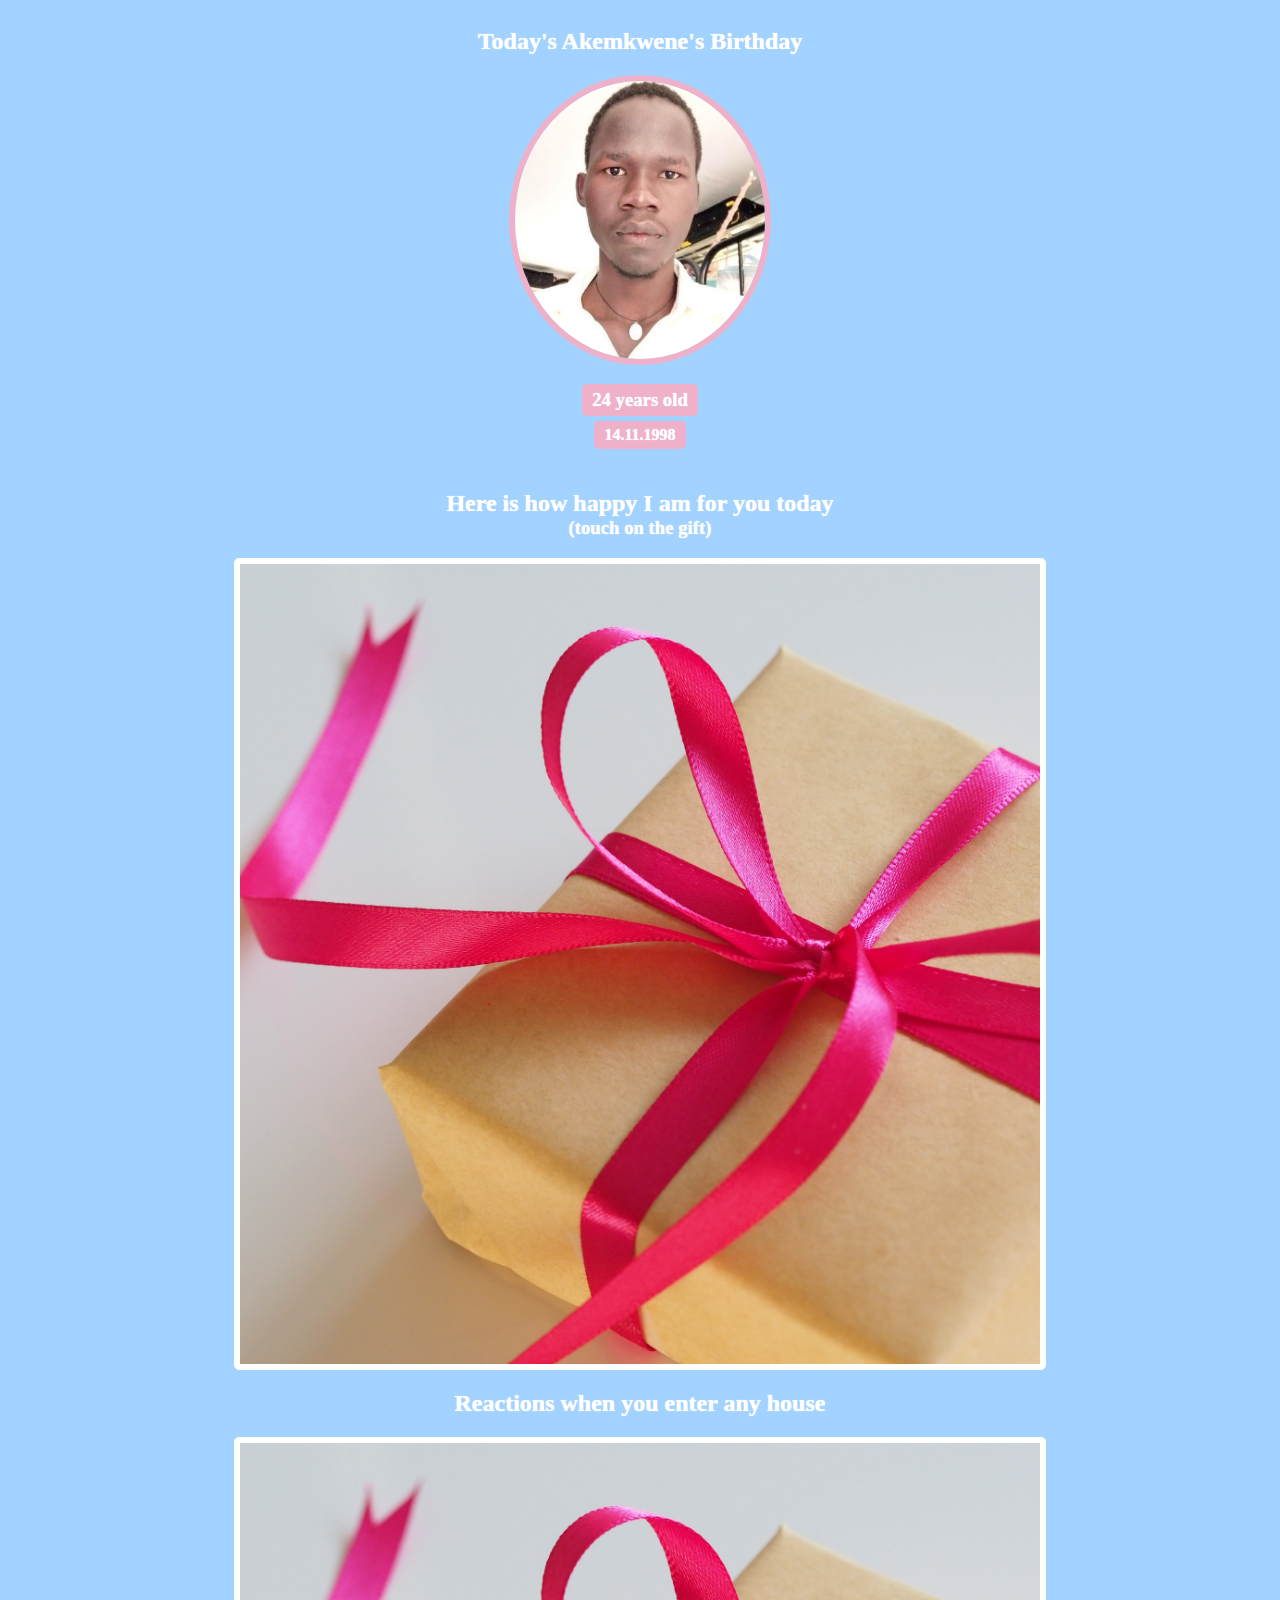
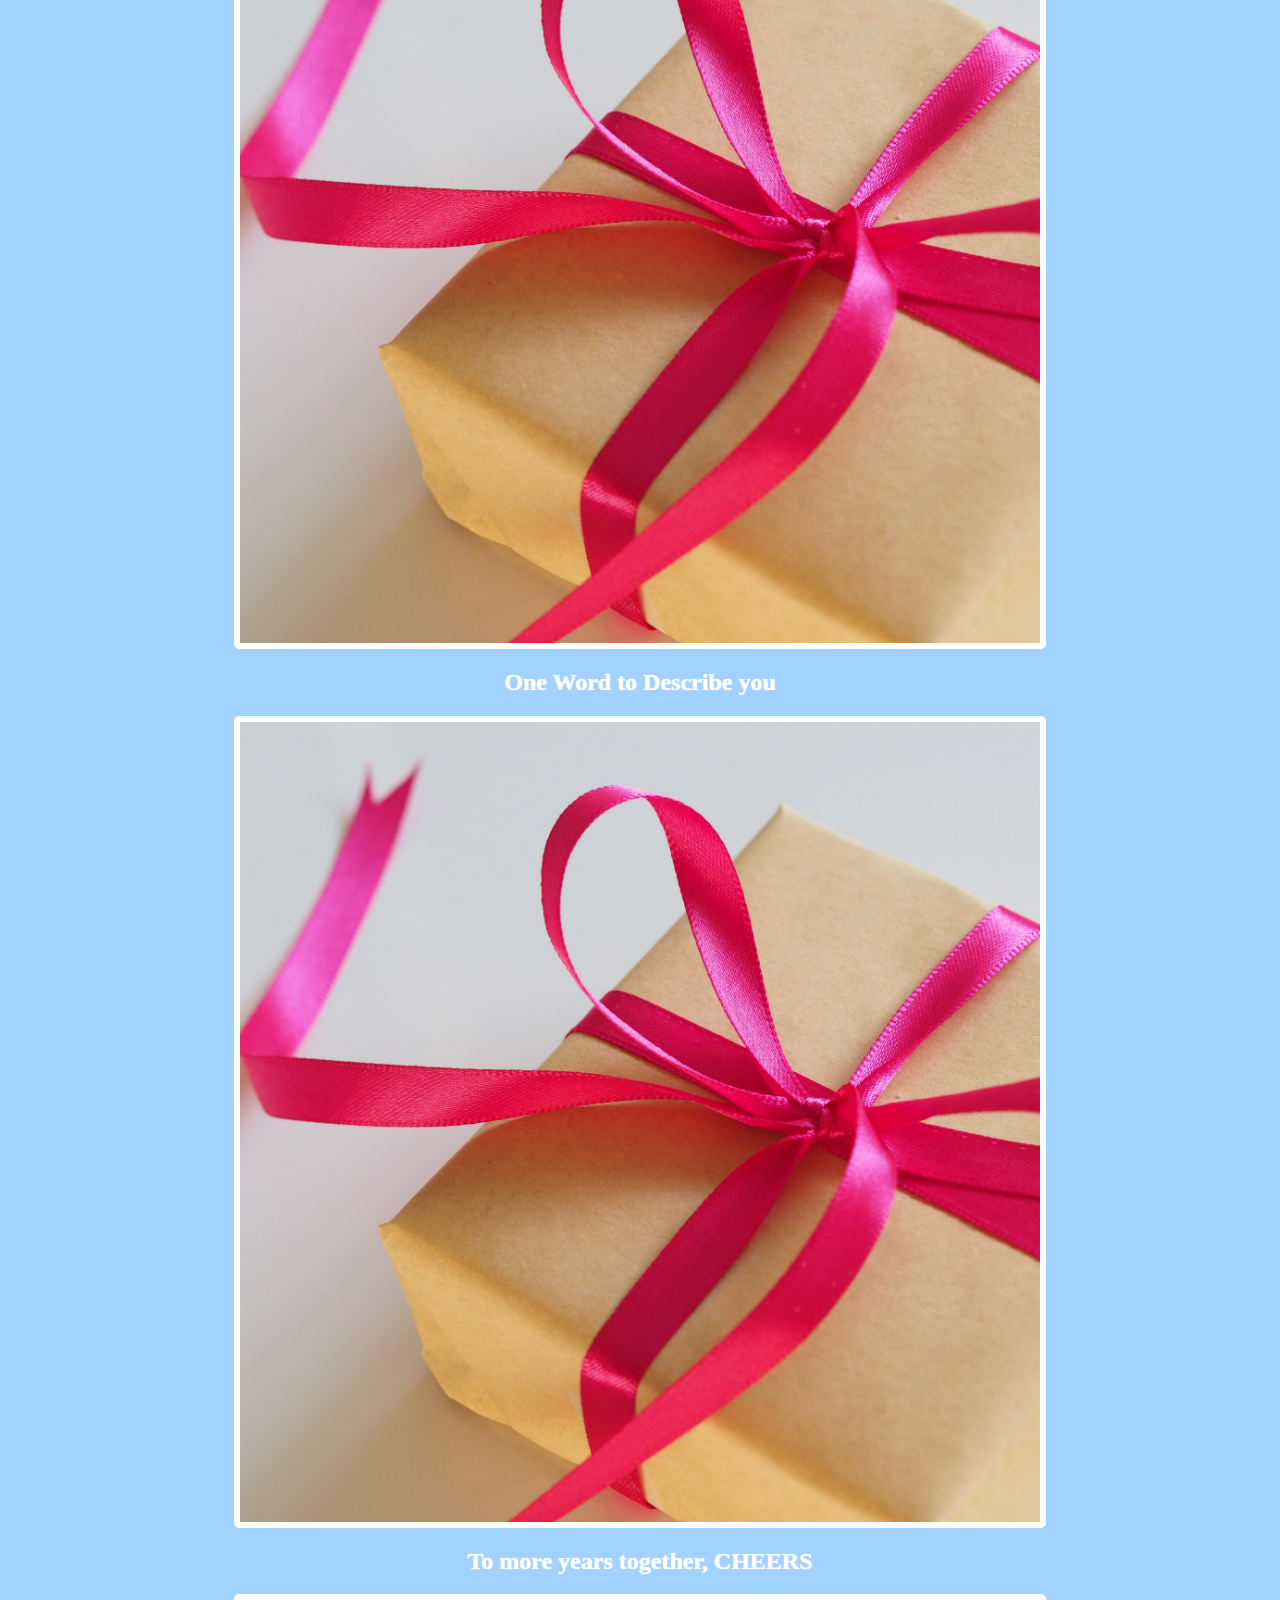
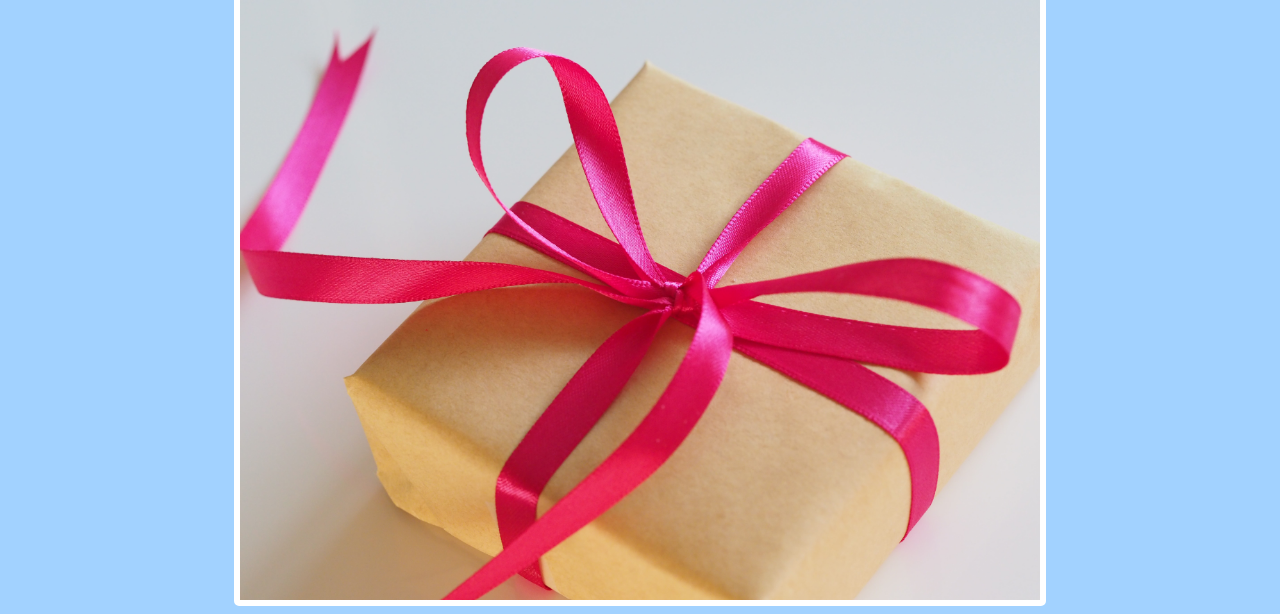
<file: index.html>
<!DOCTYPE html>
<html>
<head>
<title>Akemkwene</title>
<link rel="stylesheet" href="Birthday.css"  >
</head>
<body>
   <div class="header" >
      <h2>Today's Akemkwene's Birthday</h2>
      <img 
       src="Akem.jpg" 
       alt="Akemkwene showing off his beards" 
       id="ff-img" 
      >
      <h3 id="bd-age" class="dates" >24 years old</h3>
      <h4 id="bd-year" class="dates"  >14.11.1998</h4>
   </div>
   <div class="gift-section" >
       <h2 class="gift-title" id="gift-t" >Here is how happy I am for you today</h2>
       <h3 class="gift-hint" >(touch on the gift)</h3>
        <div class="bd-gift" id="bd-happy" ></div>
   </div>
   <div class="gift-section" >
       <h2 class="gift-title">Reactions when you enter any house</h2>
        <div class="bd-gift" id="bd-hot" ></div>
   </div>
   <div class="gift-section" >
       <h2 class="gift-title">One Word to Describe you</h2>
        <div class="bd-gift" id="bd-gen" ></div>
   </div>
   <div class="gift-section" >
       <h2 class="gift-title">To more years together, CHEERS</h2>
        <div class="bd-gift" id="bd-cheers" ></div>
   </div>
</body>
</html>
</file>
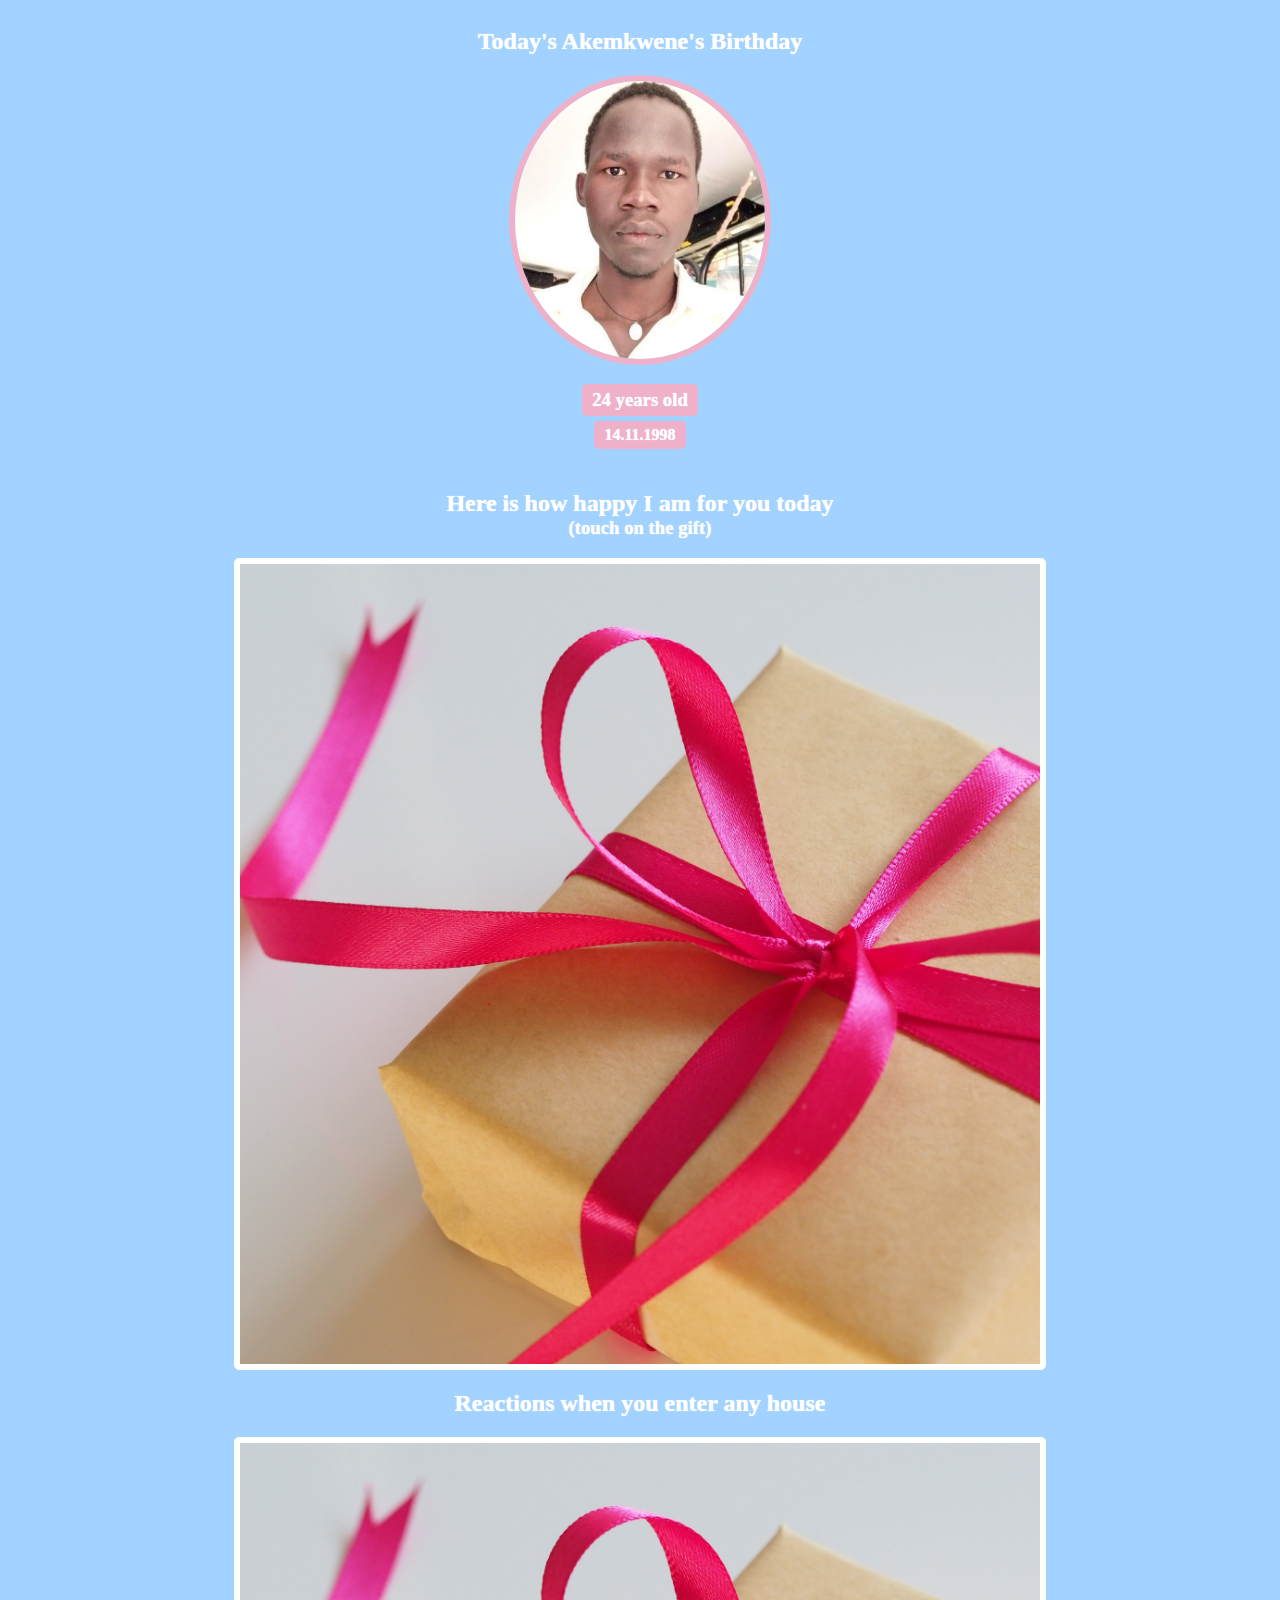
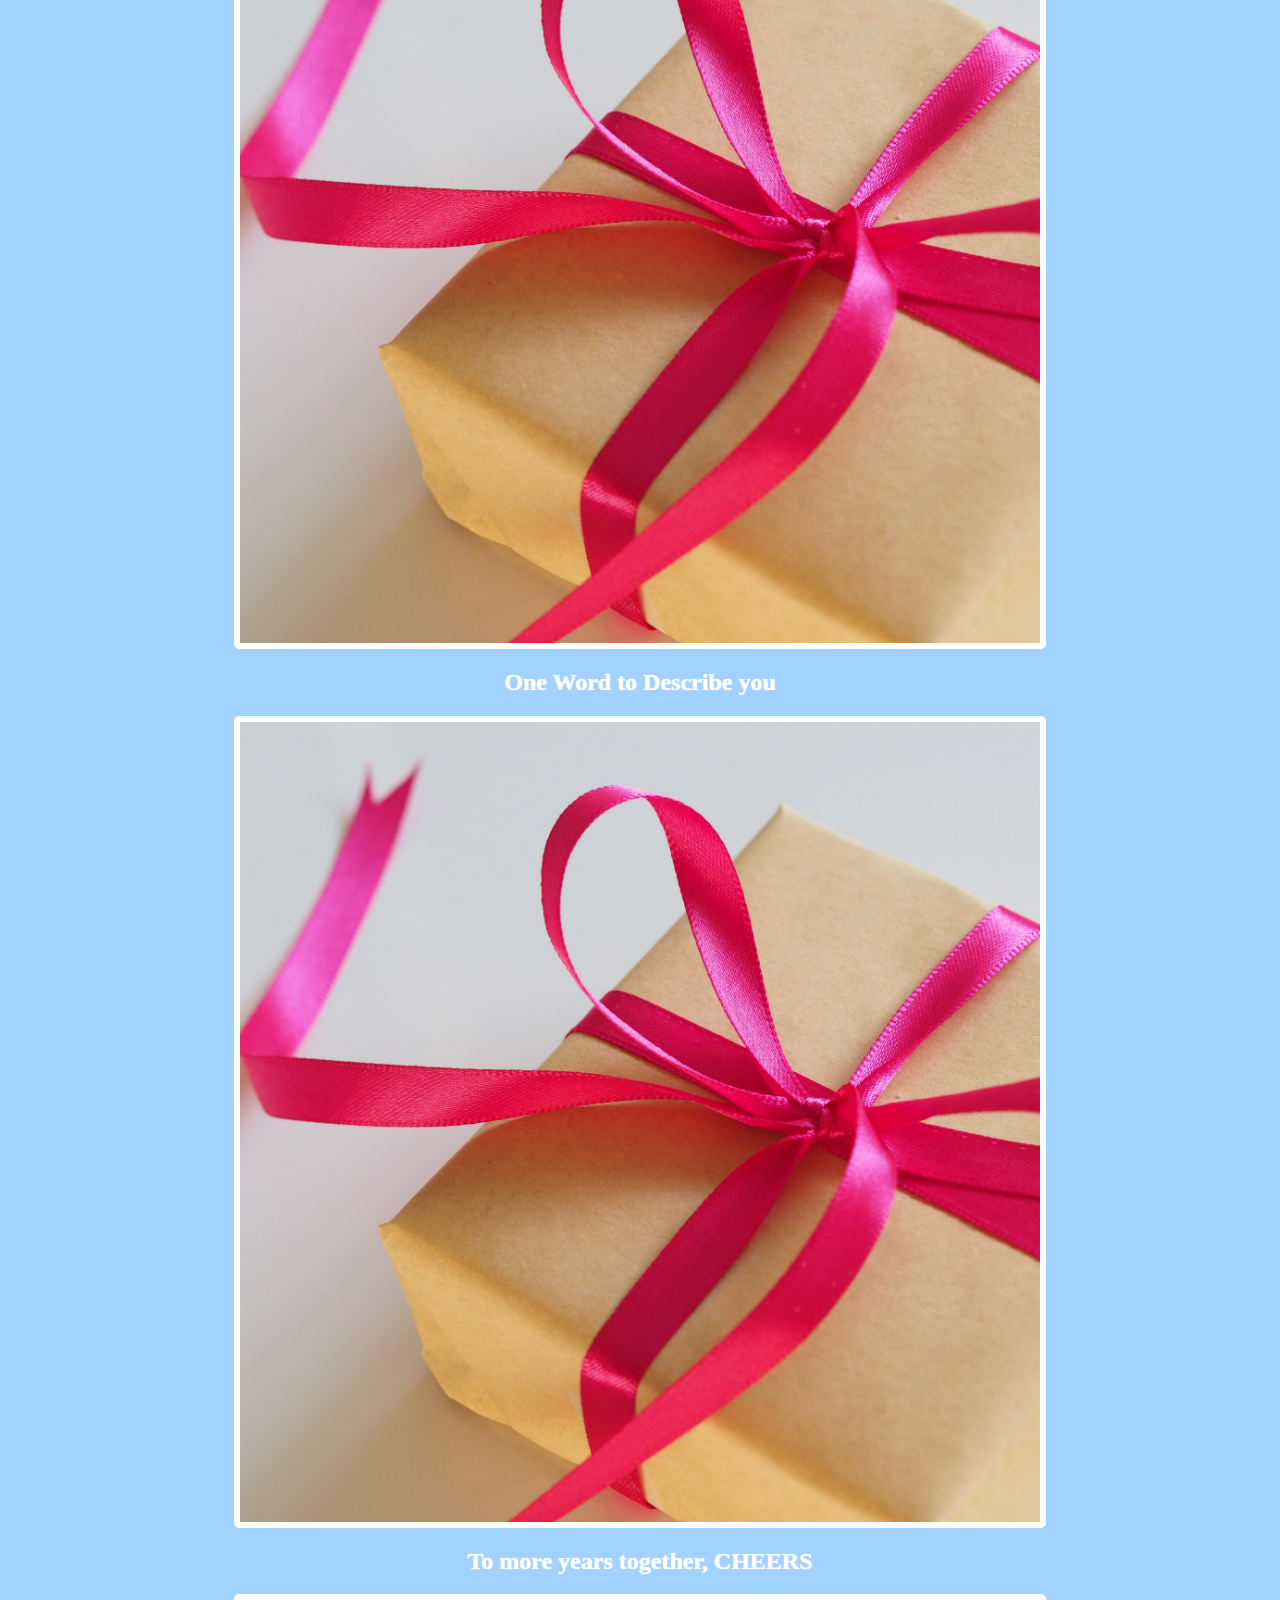
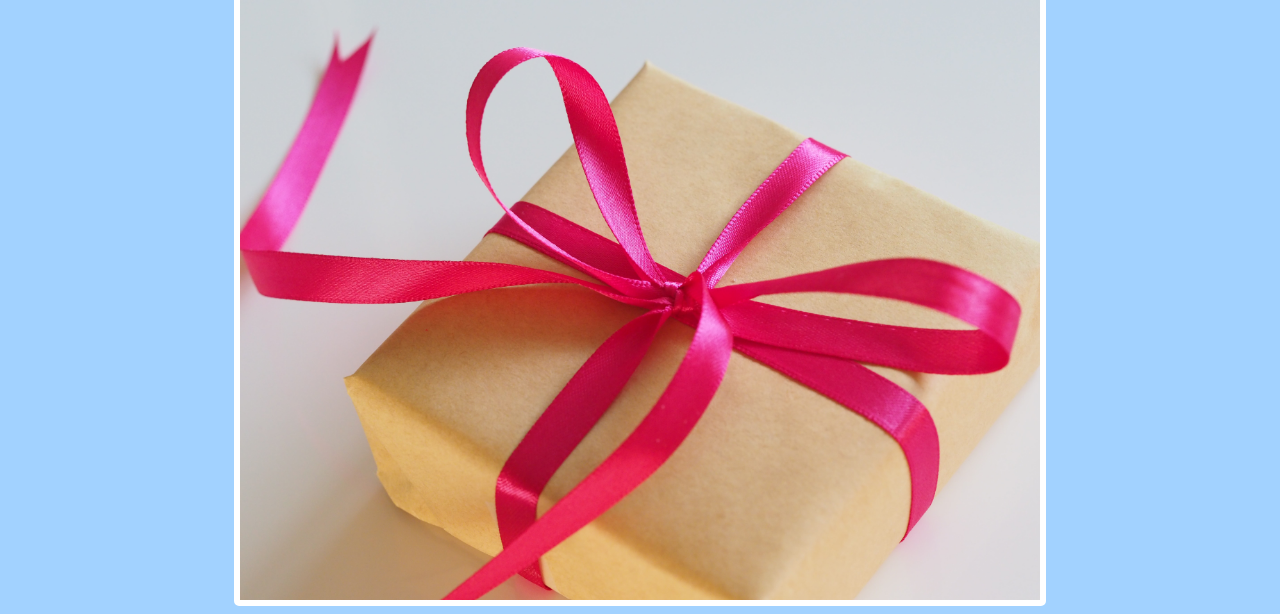
<file: Birthday.html>
<!DOCTYPE html>
<html>
<head>
<title>Akemkwene</title>
<link rel="stylesheet" href="Birthday.css"  >
</head>
<body>
   <div class="header" >
      <h2>Today's Akemkwene's Birthday</h2>
      <img 
       src="Akem.jpg" 
       alt="Akemkwene showing off his beards" 
       id="ff-img" 
      >
      <h3 id="bd-age" class="dates" >24 years old</h3>
      <h4 id="bd-year" class="dates"  >14.11.1998</h4>
   </div>
   <div class="gift-section" >
       <h2 class="gift-title" id="gift-t" >Here is how happy I am for you today</h2>
       <h3 class="gift-hint" >(touch on the gift)</h3>
        <div class="bd-gift" id="bd-happy" ></div>
   </div>
   <div class="gift-section" >
       <h2 class="gift-title">Reactions when you enter any house</h2>
        <div class="bd-gift" id="bd-hot" ></div>
   </div>
   <div class="gift-section" >
       <h2 class="gift-title">One Word to Describe you</h2>
        <div class="bd-gift" id="bd-gen" ></div>
   </div>
   <div class="gift-section" >
       <h2 class="gift-title">To more years together, CHEERS</h2>
        <div class="bd-gift" id="bd-cheers" ></div>
   </div>
</body>
</html>
</file>
<file: Birthday.css>
body {
  text-align: center;
  background: #a2d2ff;
  color: #ffffff;
  text-shadow: 0 0 1px;
}

.header {
   display: flex;
   flex-direction: column;
   align-items: center;
}
#ff-img {
  width: 250px;
  border: 6px solid #efb0c9;
  border-radius: 50%;
}
#bd-age {
   margin-bottom: 0px;
}
#bd-year {
  margin-top: 5px;
}

.dates {
   background-color: #efb0c9;
   padding: 5px 10px;
   border-radius: 5px;
}

#gift-t {
   margin-bottom: 0px;
}
.gift-hint {
   margin-top: 0px;
}
.bd-gift {
   width: 800px;
   height: 800px;
   background-image:url("birthday card.jpg");
   background-size: cover;
   border: 6px solid #ffffff ;
   border-radius: 5px;
   margin: 0 auto;
}
#bd-cheers {
  height: 600px;
}
#bd-happy:hover {
    background-image:url("happy.webp");
}
#bd-hot:hover {
    background-image:url("hot.webp");
}
#bd-gen:hover {
    background-image:url("gen.webp");
}
#bd-cheers:hover {
    background-image:url("cheers.webp");
}
</file>
